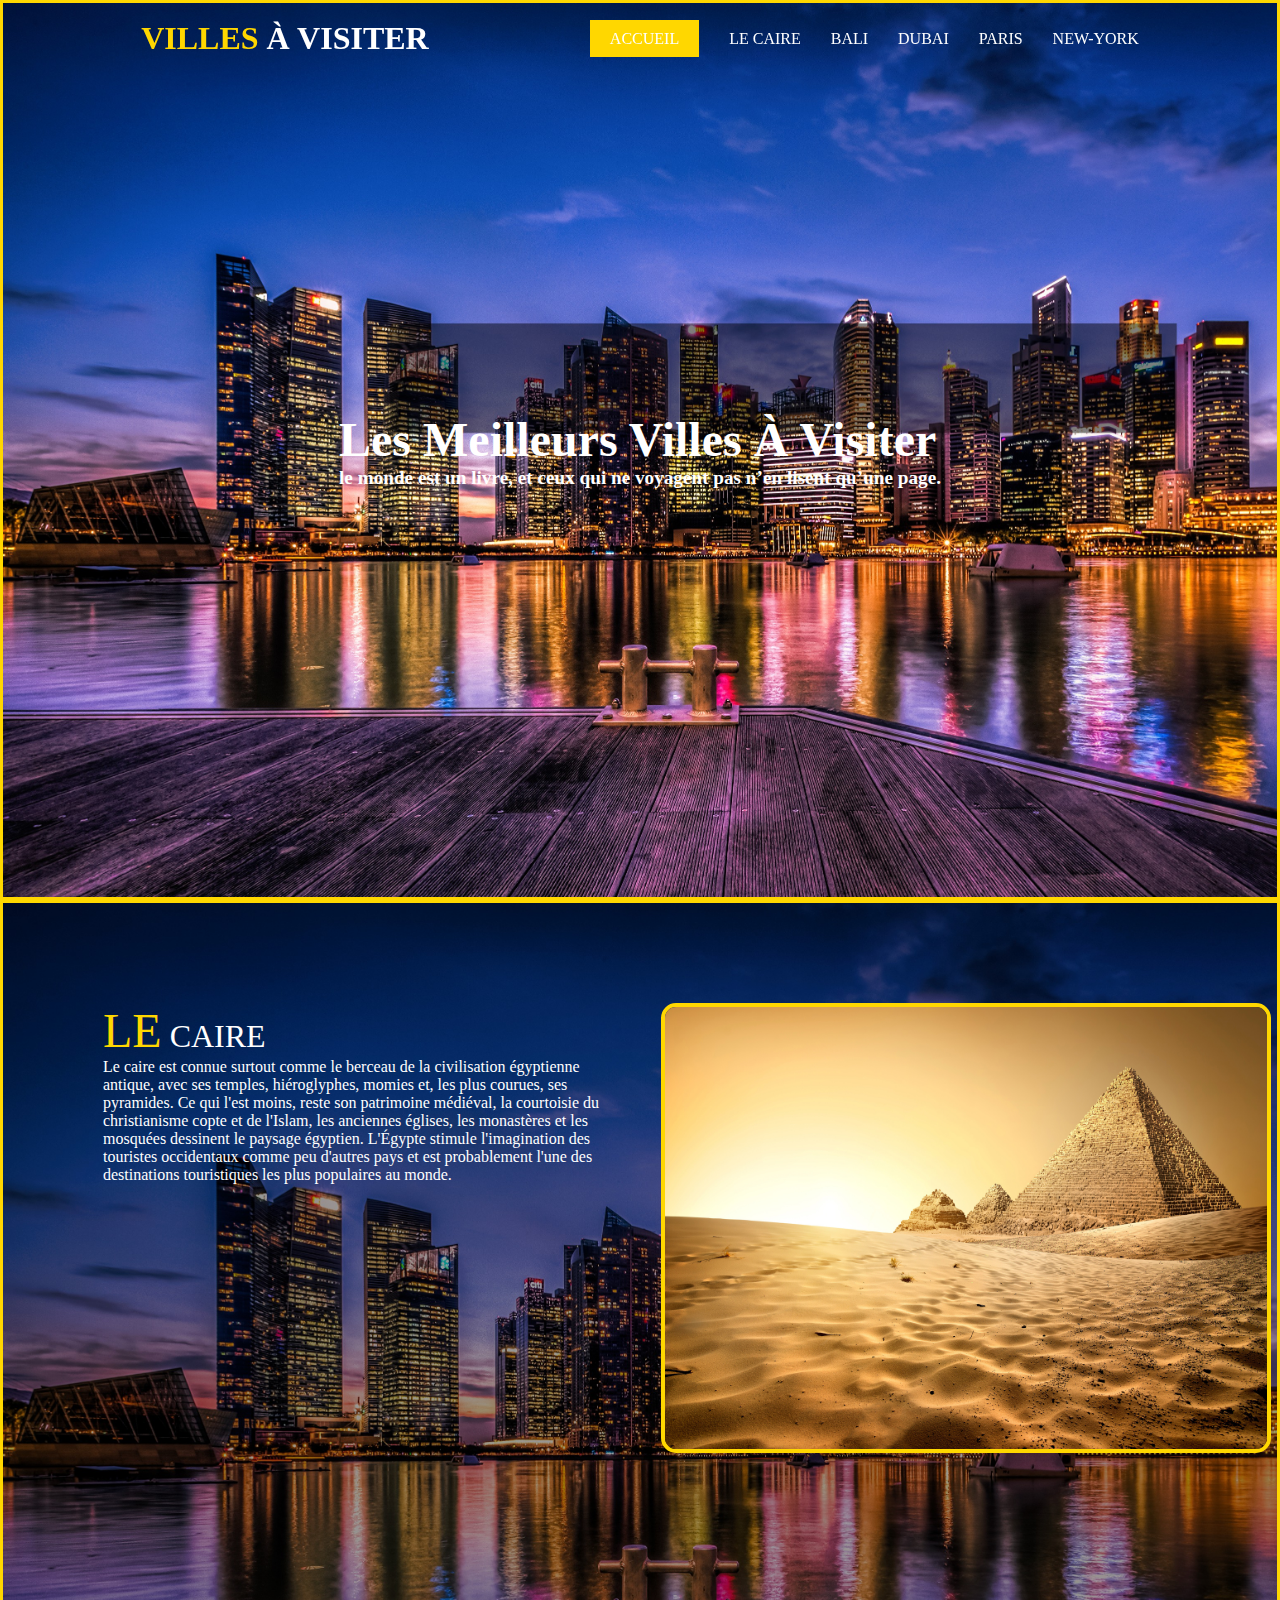
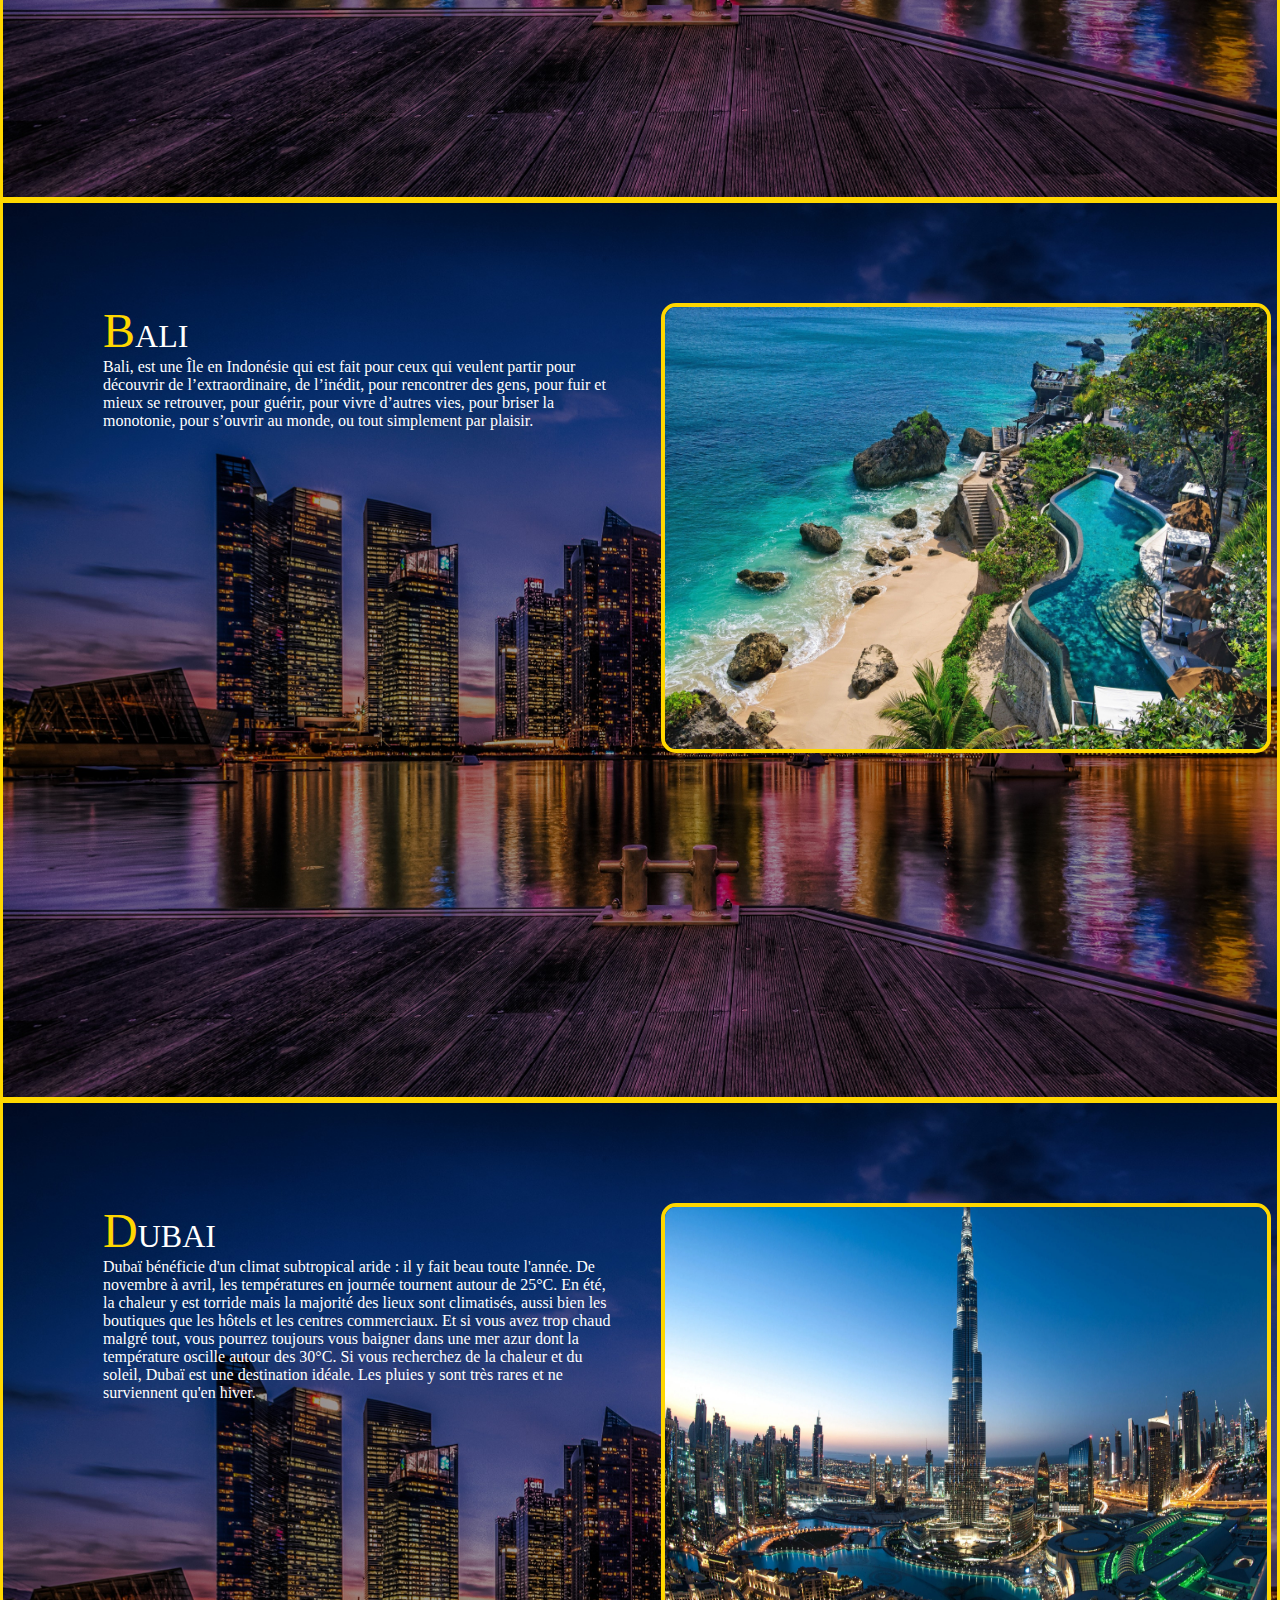
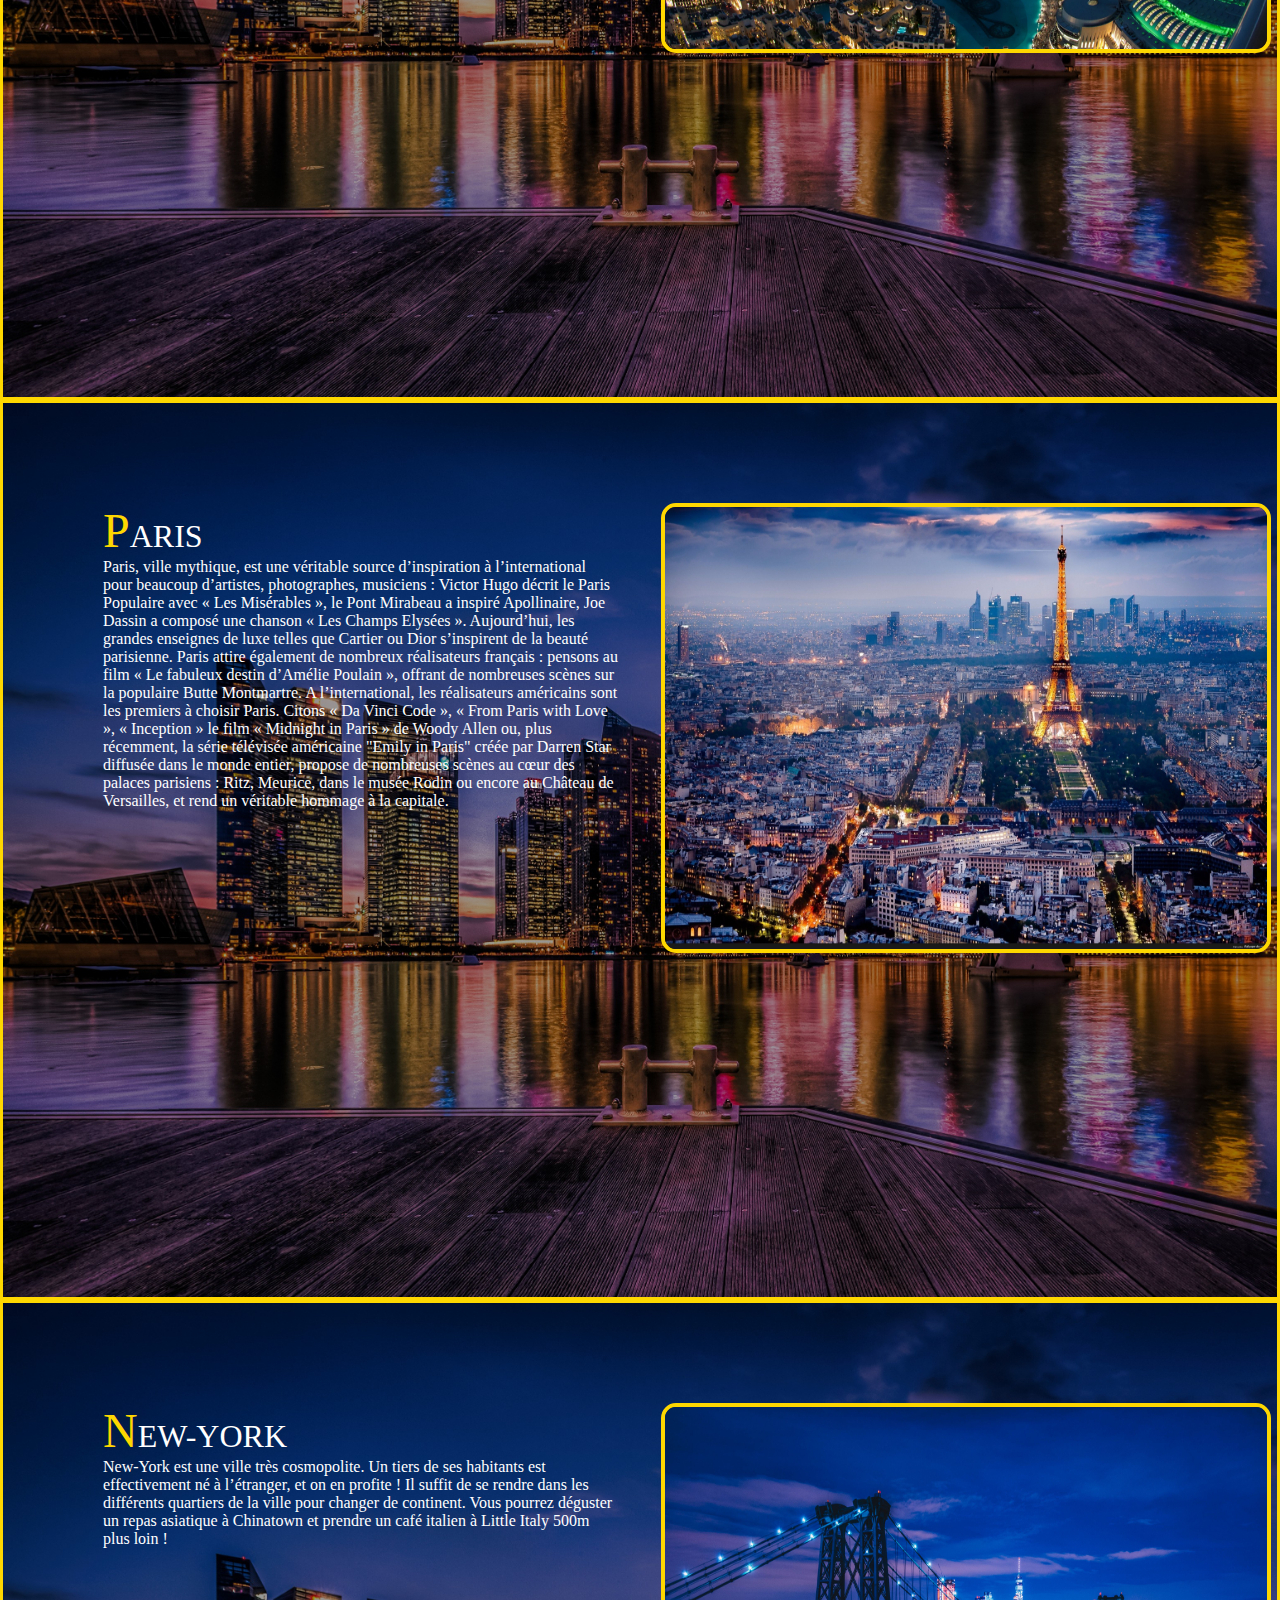
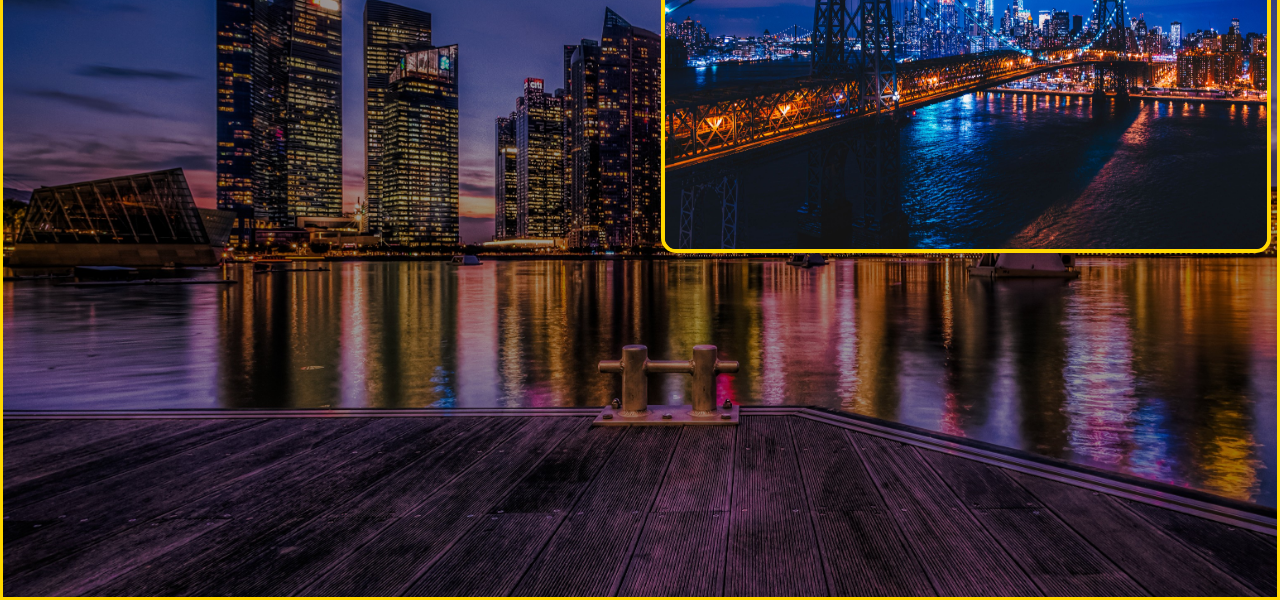
<file: index.html>
<!DOCTYPE html>
<html lang="en">
<head>
    <meta charset="UTF-8">
    <meta http-equiv="X-UA-Compatible" content="IE=edge">
    <meta name="viewport" content="width=device-width, initial-scale=1.0">
    <link rel="stylesheet" href="style.css">
    <link rel="preconnect" href="https://fonts.googleapis.com">
<link rel="preconnect" href="https://fonts.gstatic.com" crossorigin>
<link href="https://fonts.googleapis.com/css2?family=Poppins:wght@700&display=swap" rel="stylesheet">
    <title>Villes à visiter</title>
</head>
<body>
    <header>
        <a href="#" class="logo"><span>VILLES</span> À VISITER</a>
        <ul class="navbar">
            <li><a href="index.html" class="btn-accueil">ACCUEIL</a></li>
            <li><a href="lecaire.html">LE CAIRE</a></li>
            <li><a href="bali.html">BALI</a></li>
            <li><a href="dubai.html">DUBAI</a></li>
            <li><a href="paris.html">PARIS</a></li>
            <li><a href="new-york.html">NEW-YORK</a></li>
        </ul>
    </header>

    <section class="banniere">
        <div class="contenu">
            <h1>Les meilleurs villes à visiter</h1>
            <h3>le monde est un livre, et ceux qui ne voyagent pas n’en lisent qu’une page.</h3>
        </div>
    </section>

    <section class="mf">
        <div class="row">
            <div class="col50">
                <h2 class="marge"><span>LE</span> CAIRE</h2>
                <p>Le caire est connue surtout comme le berceau de la civilisation égyptienne antique, avec ses temples, hiéroglyphes, momies et, les plus courues, ses pyramides. Ce qui l'est moins, reste son patrimoine médiéval, la courtoisie du christianisme copte et de l'Islam, les anciennes églises, les monastères et les mosquées dessinent le paysage égyptien. L'Égypte stimule l'imagination des touristes occidentaux comme peu d'autres pays et est probablement l'une des destinations touristiques les plus populaires au monde.</p>
            </div>
            <div class="col50">
                <div class="img">
                    <img src="./1.jpg" alt="image">
                </div>
            </div>
        </div>
    </section>

    <section class="mf">
        <div class="row">
            <div class="col50">
                <h2 class="marge"><span>B</span>ALI</h2>
                <p>Bali, est une Île en Indonésie qui est fait pour ceux qui veulent partir pour découvrir de l’extraordinaire, de l’inédit, pour rencontrer des gens, pour fuir et mieux se retrouver, pour guérir, pour vivre d’autres vies, pour briser la monotonie, pour s’ouvrir au monde, ou tout simplement par plaisir.</p>
            </div>
            <div class="col50">
                <div class="img">
                    <img src="./2.jpg" alt="image">
                </div>
            </div>
        </div>
    </section>

    <section class="mf">
        <div class="row">
            <div class="col50">
                <h2 class="marge"><span>D</span>UBAI</h2>
                <p>Dubaï bénéficie d'un climat subtropical aride : il y fait beau toute l'année. De novembre à avril, les températures en journée tournent autour de 25°C. En été, la chaleur y est torride mais la majorité des lieux sont climatisés, aussi bien les boutiques que les hôtels et les centres commerciaux. Et si vous avez trop chaud malgré tout, vous pourrez toujours vous baigner dans une mer azur dont la température oscille autour des 30°C. Si vous recherchez de la chaleur et du soleil, Dubaï est une destination idéale. Les pluies y sont très rares et ne surviennent qu'en hiver.</p>
            </div>
            <div class="col50">
                <div class="img">
                    <img src="./3.webp" alt="image">
                </div>
            </div>
        </div>
    </section>

    <section class="mf">
        <div class="row">
            <div class="col50">
                <h2 class="marge"><span>P</span>ARIS</h2>
                <p>Paris, ville mythique, est une véritable source d’inspiration à l’international pour beaucoup d’artistes, photographes, musiciens : Victor Hugo décrit le Paris Populaire avec « Les Misérables », le Pont Mirabeau a inspiré Apollinaire, Joe Dassin a composé une chanson «  Les Champs Elysées ». Aujourd’hui, les grandes enseignes de luxe telles que Cartier ou Dior s’inspirent de la beauté parisienne. Paris attire également de nombreux réalisateurs français : pensons au film « Le fabuleux destin d’Amélie Poulain », offrant de nombreuses scènes sur la populaire Butte Montmartre. A l’international, les réalisateurs américains sont les premiers à choisir Paris. Citons « Da Vinci Code », « From Paris with Love », « Inception »  le film «  Midnight in Paris » de Woody Allen ou, plus récemment, la série télévisée américaine "Emily in Paris" créée par Darren Star diffusée dans le monde entier, propose de nombreuses  scènes au cœur des palaces parisiens : Ritz, Meurice, dans le musée Rodin ou encore au Château de Versailles, et rend un véritable hommage à la capitale.</p>
            </div>
            <div class="col50">
                <div class="img">
                    <img src="./4.jpg" alt="image">
                </div>
            </div>
        </div>
    </section>

    <section class="mf">
        <div class="row">
            <div class="col50">
                <h2 class="marge"><span>N</span>EW-YORK</h2>
                <p>New-York est une ville très cosmopolite. Un tiers de ses habitants est effectivement né à l’étranger, et on en profite ! Il suffit de se rendre dans les différents quartiers de la ville pour changer de continent. Vous pourrez déguster un repas asiatique à Chinatown et prendre un café italien à Little Italy 500m plus loin !</p>
            </div>
            <div class="col50">
                <div class="img">
                    <img src="./5.jpg" alt="image">
                </div>
            </div>
        </div>
    </section>
    
</body>
</html>
</file>
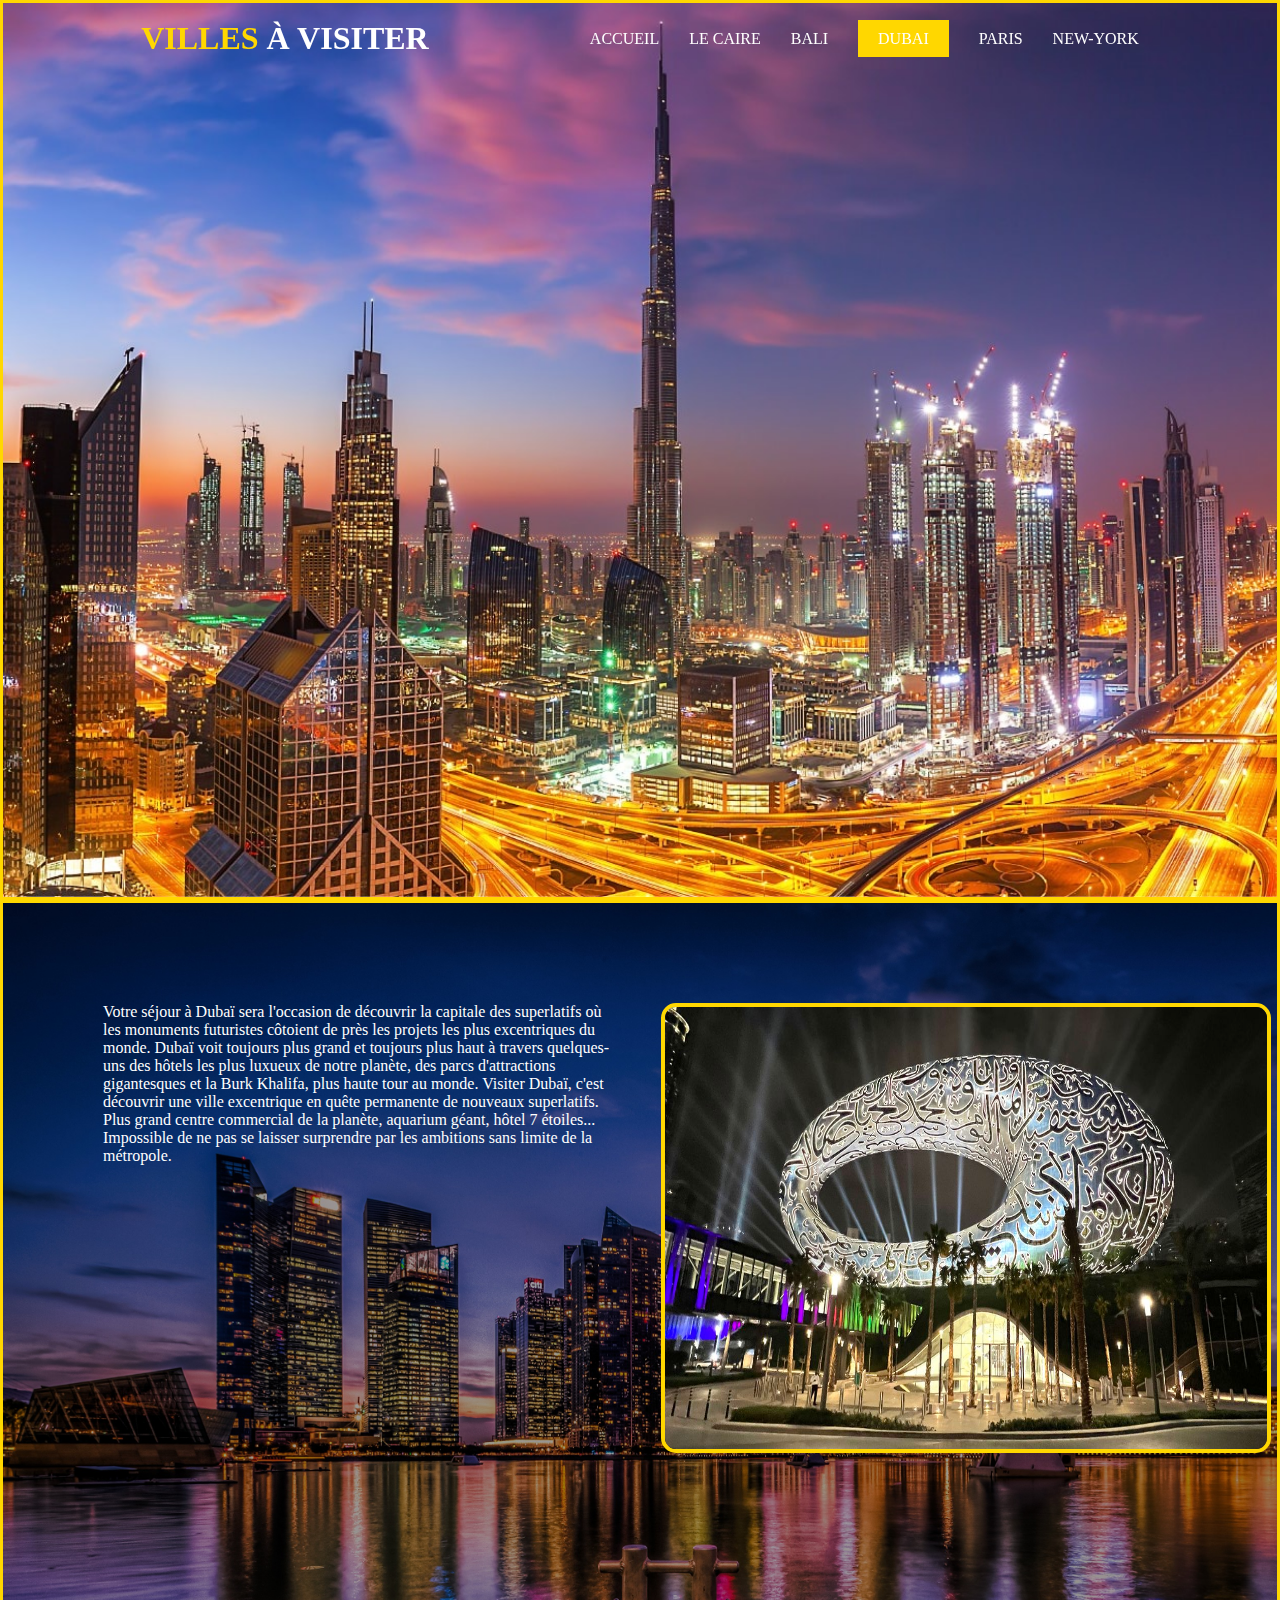
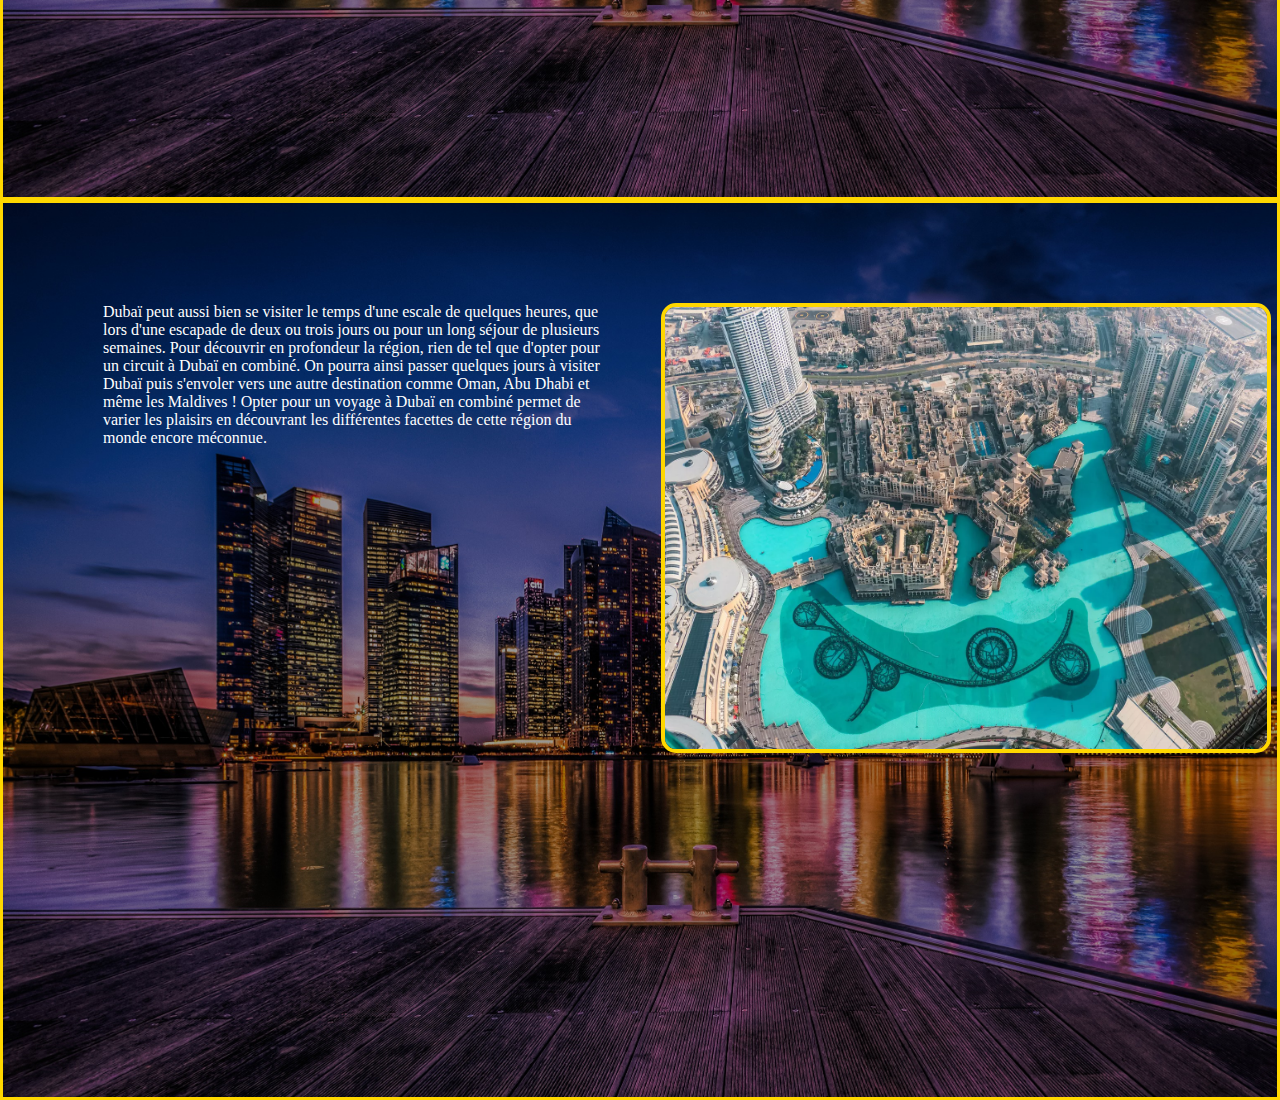
<file: dubai.html>
<!DOCTYPE html>
<html lang="en">
<head>
    <meta charset="UTF-8">
    <meta http-equiv="X-UA-Compatible" content="IE=edge">
    <meta name="viewport" content="width=device-width, initial-scale=1.0">
    <link rel="stylesheet" href="style.css">
    <title>dubai</title>
</head>
<body>
    <header>
        <a href="#" class="logo"><span>VILLES</span> À VISITER</a>
        <ul class="navbar">
            <li><a href="index.html">ACCUEIL</a></li>
            <li><a href="lecaire.html">LE CAIRE</a></li>
            <li><a href="bali.html"">BALI</a></li>
            <li><a href="dubai.html" class="btn-dubai">DUBAI</a></li>
            <li><a href="paris.html">PARIS</a></li>
            <li><a href="new-york.html">NEW-YORK</a></li>
        </ul>
    </header>
    <section class="rowspan3">
    </section>

        <section class="mf">
            <div class="row">
                <div class="col50">
                    <p>Votre séjour à Dubaï sera l'occasion de découvrir la capitale des superlatifs où les monuments futuristes côtoient de près les projets les plus excentriques du monde. Dubaï voit toujours plus grand et toujours plus haut à travers quelques­-uns des hôtels les plus luxueux de notre planète, des parcs d'attractions gigantesques et la Burk Khalifa, plus haute tour au monde. Visiter Dubaï, c'est découvrir une ville excentrique en quête permanente de nouveaux superlatifs. Plus grand centre commercial de la planète, aquarium géant, hôtel 7 étoiles... Impossible de ne pas se laisser surprendre par les ambitions sans limite de la métropole.</p>
                </div>
                <div class="col50">
                    <div class="img">
                        <img src="./DUBAI2.jpg" alt="image">
                    </div>
                </div>
            </div>
        </section>

        <section class="mf">
            <div class="row">
                <div class="col50">
                    <p>Dubaï peut aussi bien se visiter le temps d'une escale de quelques heures, que lors d'une escapade de deux ou trois jours ou pour un long séjour de plusieurs semaines. Pour découvrir en profondeur la région, rien de tel que d'opter pour un circuit à Dubaï en combiné. On pourra ainsi passer quelques jours à visiter Dubaï puis s'envoler vers une autre destination comme Oman, Abu Dhabi et même les Maldives ! Opter pour un voyage à Dubaï en combiné permet de varier les plaisirs en découvrant les différentes facettes de cette région du monde encore méconnue.</p>
                </div>
                <div class="col50">
                    <div class="img">
                        <img src="./DUBAI3.webp" alt="image">
                    </div>
                    </div>
                </div>
            </div>
        </section>
</body>
</html>
</file>
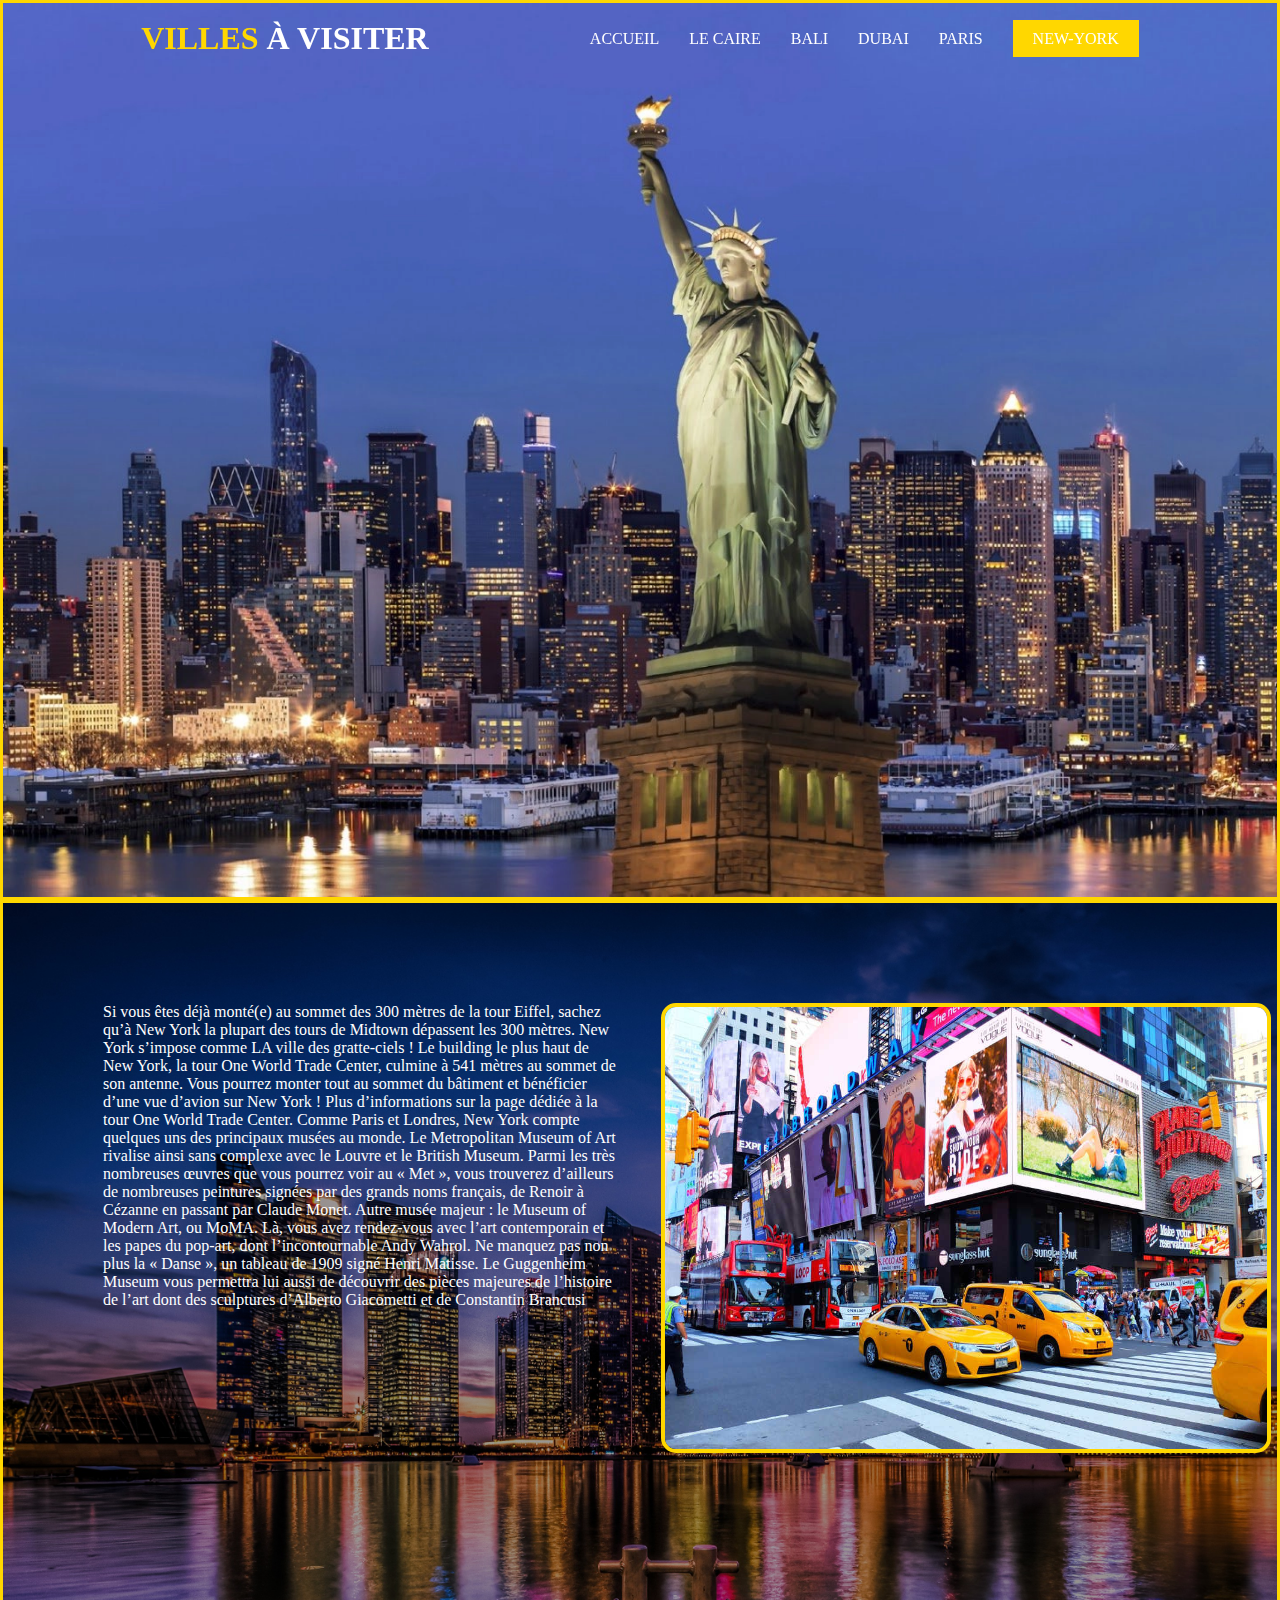
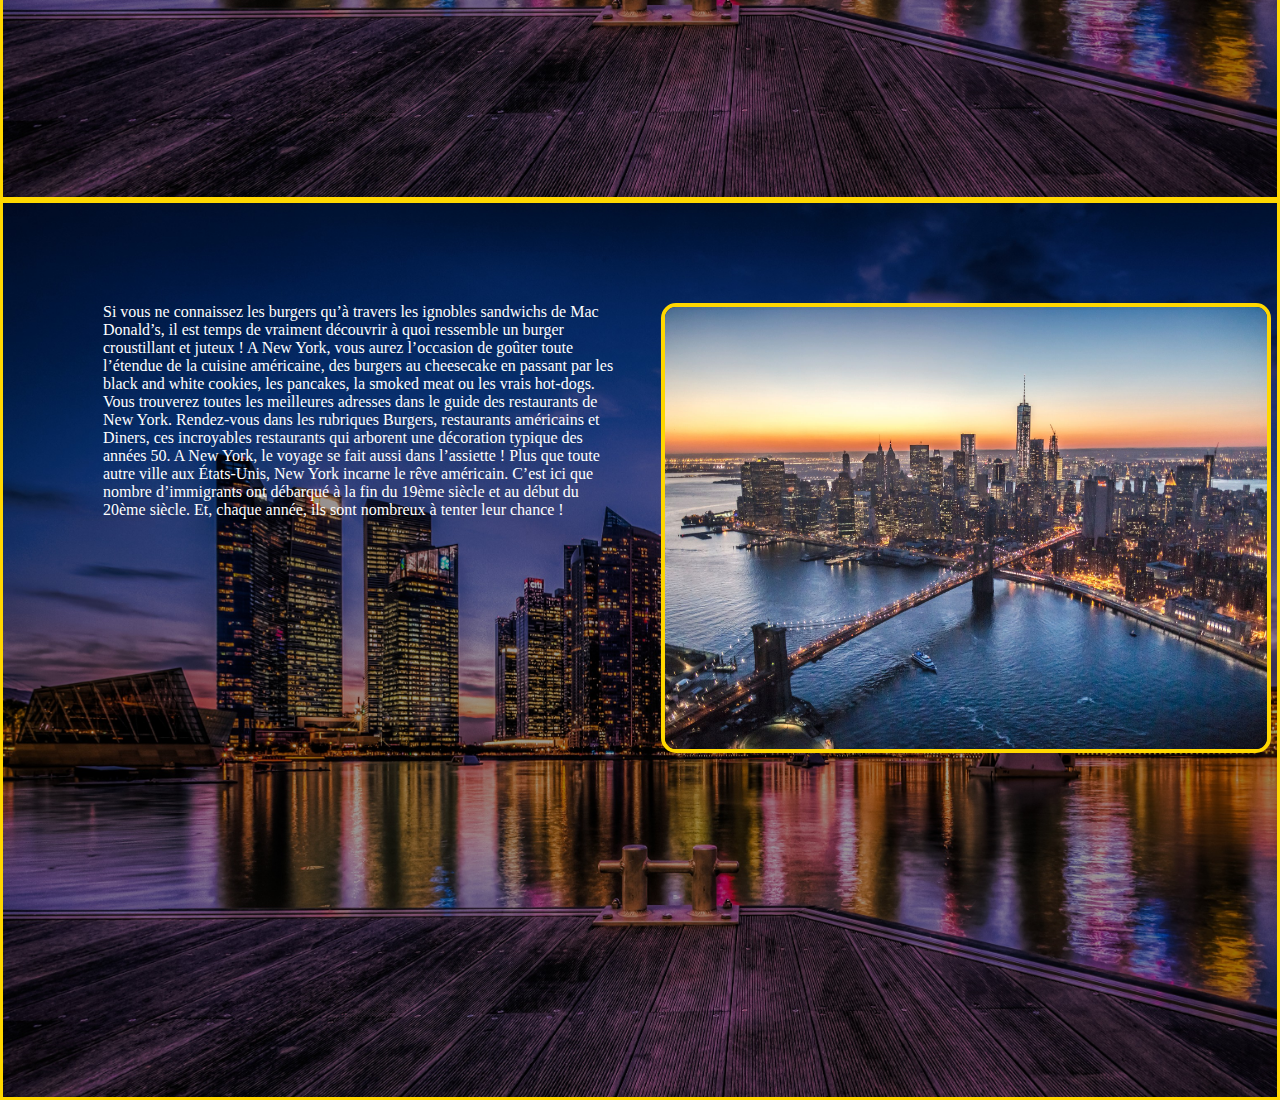
<file: new-york.html>
<!DOCTYPE html>
<html lang="en">
<head>
    <meta charset="UTF-8">
    <meta http-equiv="X-UA-Compatible" content="IE=edge">
    <meta name="viewport" content="width=device-width, initial-scale=1.0">
    <link rel="stylesheet" href="style.css">
    <title>new-york</title>
</head>
<body>
    <header>
        <a href="#" class="logo"><span>VILLES</span> À VISITER</a>
        <ul class="navbar">
            <li><a href="index.html">ACCUEIL</a></li>
            <li><a href="lecaire.html">LE CAIRE</a></li>
            <li><a href="bali.html">BALI</a></li>
            <li><a href="dubai.html">DUBAI</a></li>
            <li><a href="paris.html">PARIS</a></li>
            <li><a href="new-york.html" class="btn-new-york">NEW-YORK</a></li>
        </ul>
    </header>
    <section class="rowspan5">
    </section>

    <section class="mf">
        <div class="row">
            <div class="col50">
                <p>Si vous êtes déjà monté(e) au sommet des 300 mètres de la tour Eiffel, sachez qu’à New York la plupart des tours de Midtown dépassent les 300 mètres. New York s’impose comme LA ville des gratte-ciels !
                    Le building le plus haut de New York, la tour One World Trade Center, culmine à 541 mètres au sommet de son antenne. Vous pourrez monter tout au sommet du bâtiment et bénéficier d’une vue d’avion sur New York ! Plus d’informations sur la page dédiée à la tour One World Trade Center.
                    Comme Paris et Londres, New York compte quelques uns des principaux musées au monde. Le Metropolitan Museum of Art rivalise ainsi sans complexe avec le Louvre et le British Museum. Parmi les très nombreuses œuvres que vous pourrez voir au « Met », vous trouverez d’ailleurs de nombreuses peintures signées par des grands noms français, de Renoir à Cézanne en passant par Claude Monet.
                    Autre musée majeur : le Museum of Modern Art, ou MoMA. Là, vous avez rendez-vous avec l’art contemporain et les papes du pop-art, dont l’incontournable Andy Wahrol. Ne manquez pas non plus la « Danse », un tableau de 1909 signé Henri Matisse.
                    Le Guggenheim Museum vous permettra lui aussi de découvrir des pièces majeures de l’histoire de l’art dont des sculptures d’Alberto Giacometti et de Constantin Brancusi</p>
            </div>
            <div class="col50">
                <div class="img">
                    <img src="./NEW-YORK2.jpg" alt="image">
                </div>
            </div>
        </div>
    </section>

    <section class="mf">
        <div class="row">
            <div class="col50">
                <p>Si vous ne connaissez les burgers qu’à travers les ignobles sandwichs de Mac Donald’s, il est temps de vraiment découvrir à quoi ressemble un burger croustillant et juteux ! A New York, vous aurez l’occasion de goûter toute l’étendue de la cuisine américaine, des burgers au cheesecake en passant par les black and white cookies, les pancakes, la smoked meat ou les vrais hot-dogs.
                    Vous trouverez toutes les meilleures adresses dans le guide des restaurants de New York. Rendez-vous dans les rubriques Burgers, restaurants américains et Diners, ces incroyables restaurants qui arborent une décoration typique des années 50. A New York, le voyage se fait aussi dans l’assiette !
                    Plus que toute autre ville aux États-Unis, New York incarne le rêve américain. C’est ici que nombre d’immigrants ont débarqué à la fin du 19ème siècle et au début du 20ème siècle. Et, chaque année, ils sont nombreux à tenter leur chance !</p>
            </div>
            <div class="col50">
                <div class="img">
                    <img src="./NEW-YORK3.jpg" alt="image">
                </div>
            </div>
        </div>
    </section>
</body>
</html>
</file>
<file: style.css>
*{
    margin: 0px;
    padding: 0px;
    box-sizing: border-box;
    font-family: 'poppins' sans-serif;
    scroll-behavior: smooth;
}

p{
    font-weight: 300;
    color: black;
}

header{
    position: fixed;
    top: 0%;
    left: 0%;
    padding: 20px 10px;
    width: 100%;
    z-index: 1;
    display: flex;
    justify-content: space-evenly;
    align-items: center;
    transition: 0.5s;
}

.logo{
   color: #fff;
    font-weight: bold;
    font-size: 2em;
    text-decoration: none;
}

.logo span{
    color: gold;
}

.navbar{
    display: flex;
    position: relative;
}

.navbar li{
    list-style: none;
}

.navbar a{
    color: #fff;
    text-decoration: none;
    margin-left: 30px;.
    font-weight: 700;
}

.btn-accueil{
    padding: 10px 20px;
    background-color: gold;
    margin-top: -10px;
    text-transform: uppercase;
}

.btn-accueil:hover{
    background-color: #fff;
    transition: ease-out;
}

header .navbar li a:hover{
    color: gold;
    border-bottom: 2px solid gold;
}

.banniere{
    position: relative;
    display: flex;
    min-height: 100vh;
    width: 100%;
    justify-content: center;
    align-items: center;
    background-image: url(./BACKGROUND.jpg);
    background-size: cover;
    border: 3px solid gold;
}

.banniere .contenu h1{
    color:  #fff;
    font-size: 3em;
    text-transform: capitalize;
}

.contenu h3:nth-child(2){
    color: #fff;
    font-size: 1.2em;
}

section{
    padding: 100px;
}

.row{
    position: relative;
    width: 100%;
    display: flex;
    justify-content: space-between;
}

.row .col50{
    position: relative;
    width: 48%;
    justify-content: center;
    align-items: center;
}

.row .col50 h1{
    margin-bottom: 20px;
    text-align: left;
}


.row .col50 p{
    color: #fff;
}


.marge{
    color: #fff;
    font-size: 2em;
    font-weight: 300;
    text-transform: capitalize;
}

.marge span{
    color: gold;
    font-size: 1.5em;
    font-weight: 700px;
}

.row .col50 img{
    height: 450px;
    width: 610px;
    position: relative;
    border-radius: 15px;
    border: 4px solid gold;
}

.btn-lecaire{
    padding: 10px 20px;
    background-color: gold;
    margin-top: -10px;
    text-transform: uppercase;
}

.btn-lecaire:hover{
    background-color: #fff;
    transition: ease-out;
}

.btn-bali{
    padding: 10px 20px;
    background-color: gold;
    margin-top: -10px;
    text-transform: uppercase;
}

.btn-bali:hover{
    background-color: #fff;
    transition: ease-out;
}


.btn-dubai{
    padding: 10px 20px;
    background-color: gold;
    margin-top: -10px;
    text-transform: uppercase;
}

.btn-dubai:hover{
    background-color: #fff;
    transition: ease-out;
}

.btn-paris{
    padding: 10px 20px;
    background-color: gold;
    margin-top: -10px;
    text-transform: uppercase;
}

.btn-paris:hover{
    background-color: #fff;
    transition: ease-out;
}

.btn-new-york{
    padding: 10px 20px;
    background-color: gold;
    margin-top: -10px;
    text-transform: uppercase;
}

.btn-new-york:hover{
    background-color: #fff;
    transition: ease-out;
}

.rowspan1{
    min-height: 100vh;
    background-image: url(./LECAIRE1.webp);
    background-size: cover;
    border: 3px solid gold;
}

.rowspan2{
    min-height: 100vh;
    background-image: url(./BALI1.jpg);
    background-size: cover;
    border: 3px solid gold;
}

.rowspan3{
    min-height: 100vh;
    background-image: url(./DUBAI1.jpg);
    background-size: cover;
    border: 3px solid gold;
}

.rowspan4{
    min-height: 100vh;
    background-image: url(./PARIS1.jpg);
    background-size: cover;
    border: 3px solid gold;
}

.rowspan5{
    min-height: 100vh;
    background-image: url(./NEW-YORK1.webp);
    background-size: cover;
    border: 3px solid gold;
}

.mf{
    min-height: 100vh;
    background-image: url(./BACKGROUND1.jpg);
    background-size: cover;
    border: 3px solid gold;
}
</file>
